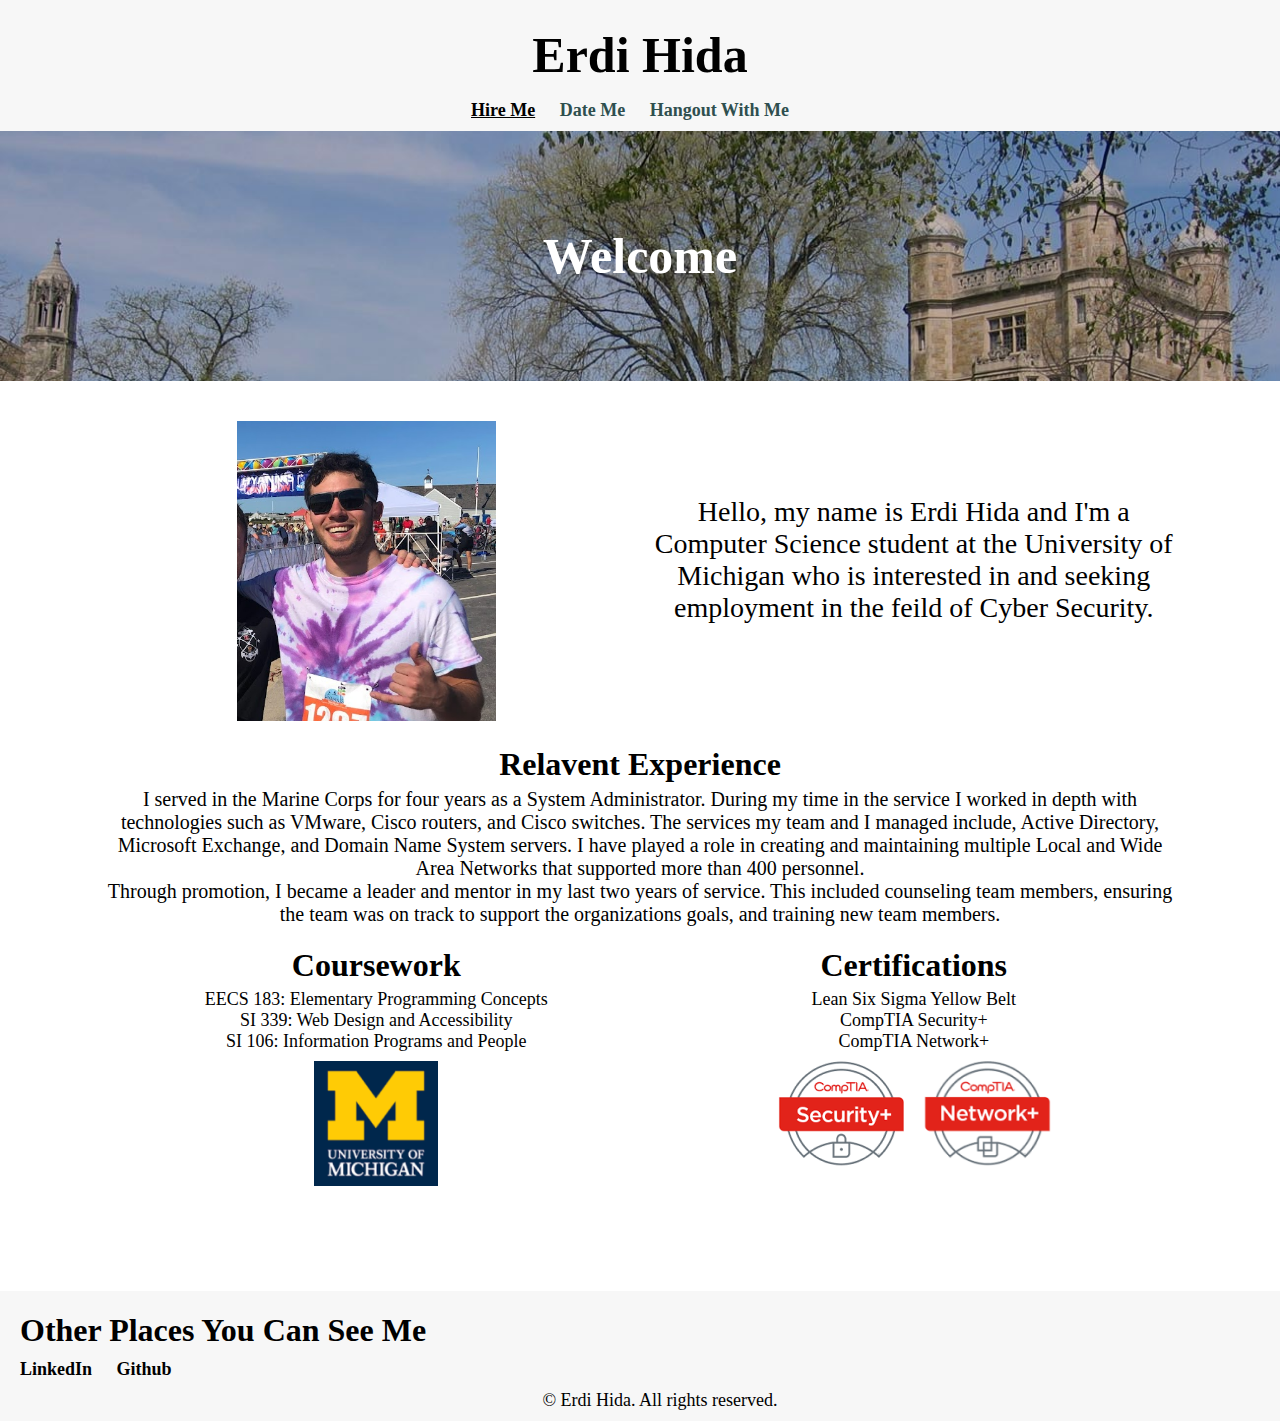
<file: index.html>
<!DOCTYPE html>
<html lang="en">
  <head>
    <meta charset="utf-8">
    <meta name="viewport" content="width=device-width, initial-scale=1.0">
    <link rel="icon" type="image/png" href="images/favicon.ico" />
    <link rel="stylesheet" type="text/css" href="css/html5reset.css">
    <link rel="stylesheet" type="text/css" href="css/style.css">
    <title>Erdi Hida</title>
  </head>
  <body>
    <header>
      <nav>
        <h1>Erdi Hida</h1>
        <div class="skip"><a href="#main">Skip to Main Content</a></div>
          <ul>
            <li><a href="index.html" class="active-page">Hire Me</a></li>
            <li><a href="date.html" class="inactive-page">Date Me</a></li>
            <li><a href="hangout.html" class="inactive-page">Hangout With Me</a></li>
          </ul>
        </nav>
    </header>
    <main id = "main">
      <div class = welcome>
        <h1>Welcome</h1>
      </div>
      <div class="index-container">
      
      <div class="aboutme-image" id="aboutme-image">
        <img src="images/triathlon.PNG" alt ="professional photo"/>
      </div>

      <div class="aboutme-textblock" id="aboutme-textblock">
        <p> Hello, my name is Erdi Hida and I'm a Computer Science student at the University of Michigan 
          who is interested in and seeking employment in the feild of Cyber Security.</p>
      </div>

      <div class="experience-textblock">
        <h2>Relavent Experience</h2>
        <p>I served in the Marine Corps for four years as a System Administrator. 
          During my time in the service I worked in depth with technologies such 
          as VMware, Cisco routers, and Cisco switches. The services my team and 
          I managed include, Active Directory, Microsoft Exchange, and Domain Name 
          System servers. I have played a role in creating and maintaining 
          multiple Local and Wide Area Networks that supported more than 400 personnel.<br/>
          Through promotion, I became a leader and mentor in my last two years of service. 
          This included counseling team members, ensuring the team was on track
          to support the organizations goals, and training new team members.</p>
      </div>

      <div class="coursework-list">
        <h2>Coursework</h2>
        <ul>
          <li>EECS 183: Elementary Programming Concepts</li>
          <li>SI 339: Web Design and Accessibility</li>
          <li>SI 106: Information Programs and People</li>
        </ul>
        <img src="images/um.png" alt="University of Michigan logo"/>
      </div>

      <div class="certification">
        <h2>Certifications</h2>
        <ul>
          <li>Lean Six Sigma Yellow Belt</li>
          <li>CompTIA Security+</li>
          <li>CompTIA Network+</li>
        </ul>
        <img src="images/sec.png" alt="CompTIA Security+ logo"/>
        <img src="images/net.png" alt="CompTIA Network+ logo"/>
      </div>

    </div>
  </main>
    <footer>
      <h2>Other Places You Can See Me</h2>
      <ul>
        <li><a href="https://www.linkedin.com/in/erdi-hida/" target=”_blank”>LinkedIn</a></li>
        <li><a href="https://github.com/Erdi-H" target=”_blank”>Github</a></li>
      </ul>
      <p>&copy; Erdi Hida. All rights reserved.</p>
    </footer>
  </body>
</html>
</file>
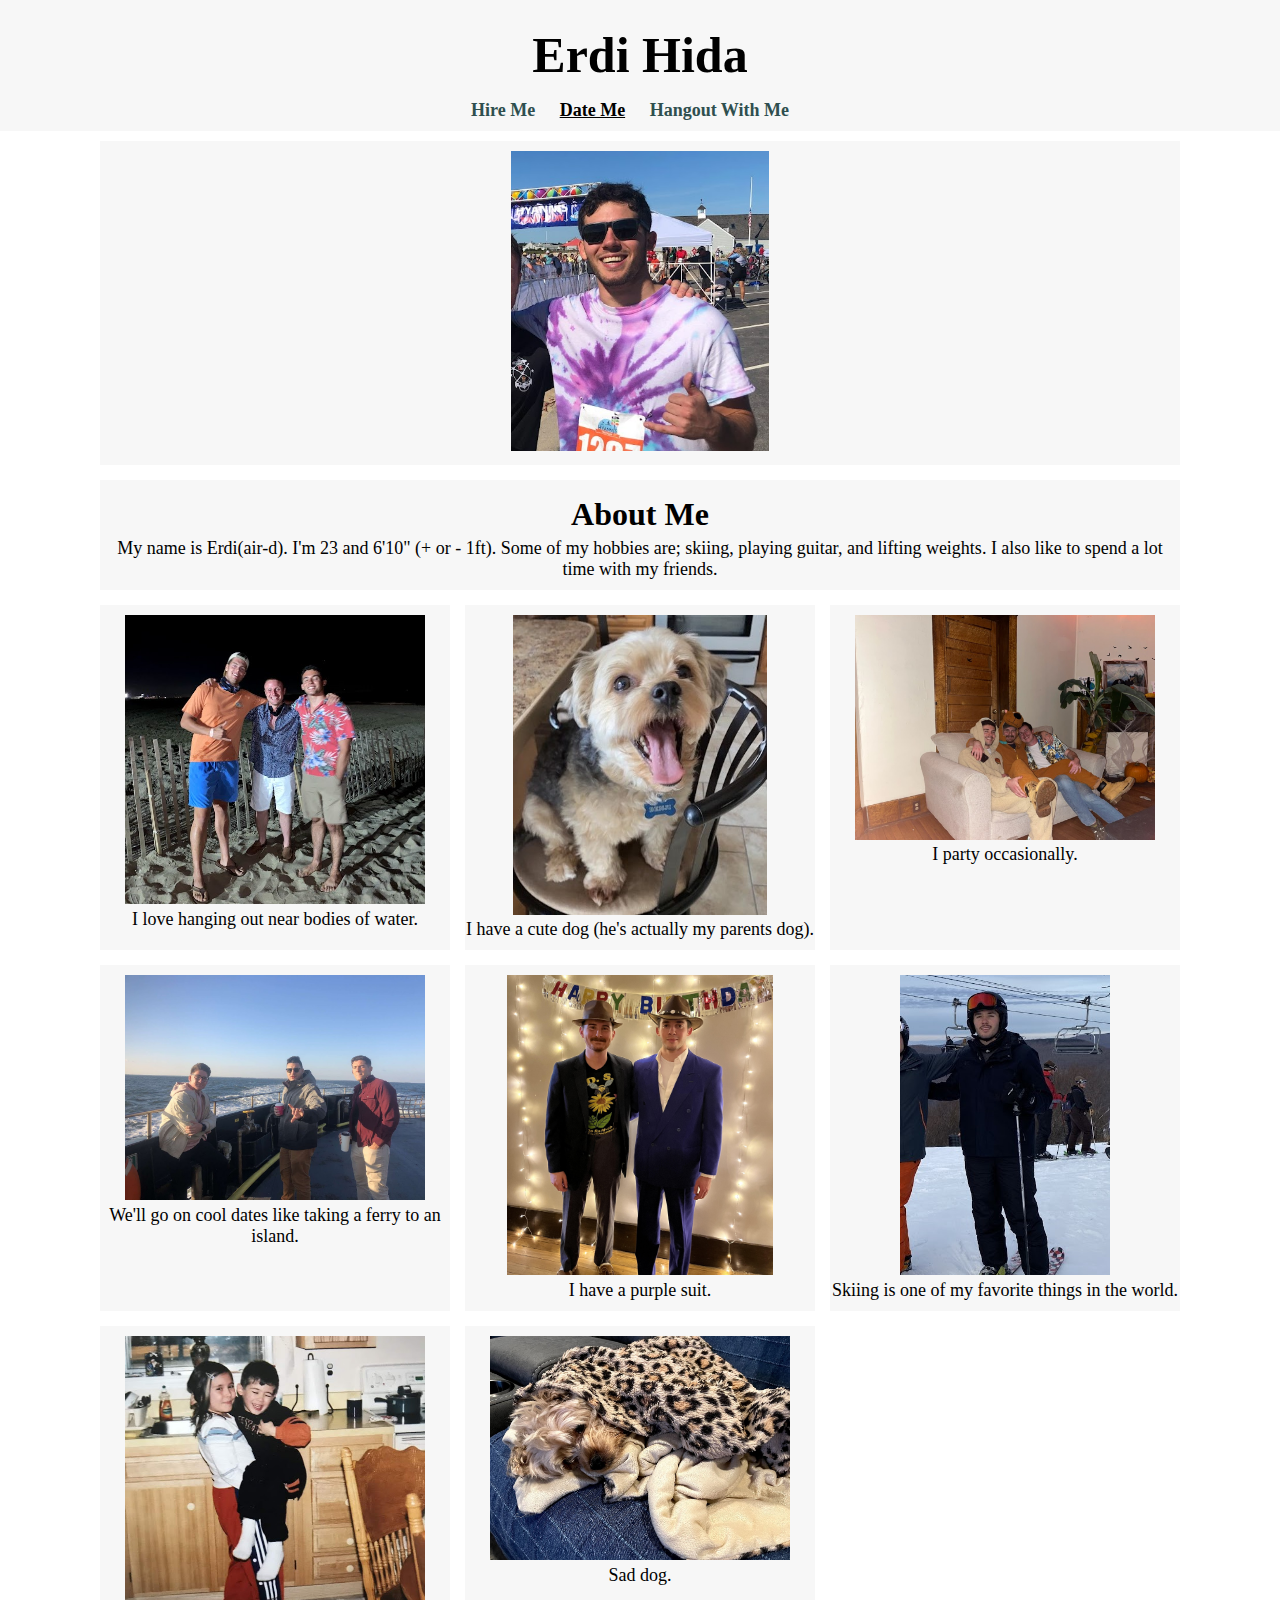
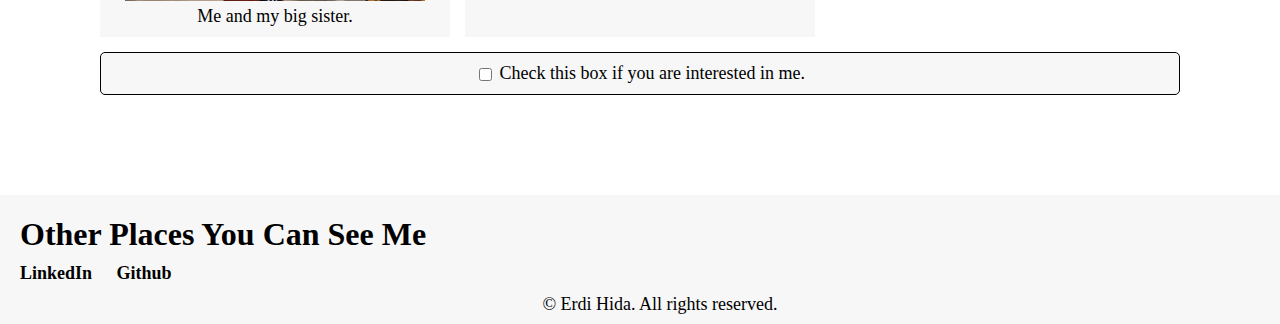
<file: date.html>
<!DOCTYPE html>
<html lang="en">
  <head>
    <meta charset="utf-8">
    <meta name="viewport" content="width=device-width, initial-scale=1.0">
    <link rel="icon" type="image/png" href="images/favicon.ico" />
    <link rel="stylesheet" type="text/css" href="css/html5reset.css">
    <link rel="stylesheet" type="text/css" href="css/style.css">
    <title>Erdi Hida</title>
  </head>
  <body>
    <header>
      <nav>
        <h1>Erdi Hida</h1>
        <div class="skip"><a href="#main">Skip to Main Content</a></div>
          <ul>
            <li><a href="index.html" class="inactive-page">Hire Me</a></li>
            <li><a href="date.html" class="active-page">Date Me</a></li>
            <li><a href="hangout.html" class="inactive-page">Hangout With Me</a></li>
          </ul>
        </nav>
    </header>
    <main class="date-container" id = "main">

      <div class="date-aboutme-image" id="aboutme-image">
        <img src="images/triathlon.PNG" alt ="post race photo"/>
      </div>

      <div class="date-aboutme-textblock">
        <h2>About Me</h2>
        <p>My name is Erdi(air-d). I'm 23 and 6'10" (+ or - 1ft). 
            Some of my hobbies are; skiing, playing guitar, and lifting weights. 
            I also like to spend a lot time with my friends.</p>
      </div>

      <div class="beach-image" id="beach-image">
        <img src="images/beach.jpg" alt="at the beach with friends"/>
        <p>I love hanging out near bodies of water.</p>
      </div>

      <div class="dog-image" id="dog-image">
        <img src="images/dog.jpg" alt="cute dog"/>
        <p>I have a cute dog (he's actually my parents dog).</p>
      </div>

      <div class="halloween-image" id="halloween-image">
        <img src="images/halloween.jpg" alt="halloween picture"/>
        <p>I party occasionally.</p>
      </div>

      <div class="ship-image" id="ship-image">
        <img src="images/ship.JPG" alt="chillen on a ferry"/>
        <p>We'll go on cool dates like taking a ferry to an island.</p>
      </div>

      <div class="stitch-image" id="stitch-image">
        <img src="images/purple.jpg" alt="purple suit"/>
        <p>I have a purple suit.</p>
      </div>

      <div class="ski-image" id="ski-image">
        <img src="images/ski.jpg" alt="me skiing"/>
        <p>Skiing is one of my favorite things in the world.</p>
      </div>

      <div class="sister-image" id="sister-image">
        <img src="images/sister.png" alt="me and my sister"/>
        <p>Me and my big sister.</p>
      </div>

      <div class="sad-image" id="sad-image">
        <img src="images/sad.jpg" alt="sad dog"/>
        <p>Sad dog.</p>
      </div>

      <div class="check">
        <label>
          <input type="checkbox" name="interested" id="toggle">
          Check this box if you are interested in me.
        </label>
      </div>

  </main>
  <script src="js/script.js"></script>

    <footer>
      <h2>Other Places You Can See Me</h2>
      <ul>
        <li><a href="https://www.linkedin.com/in/erdi-hida/" target=”_blank”>LinkedIn</a></li>
        <li><a href="https://github.com/Erdi-H" target=”_blank”>Github</a></li>
      </ul>
      <p>&copy; Erdi Hida. All rights reserved.</p>
    </footer>
  </body>
</html>
</file>
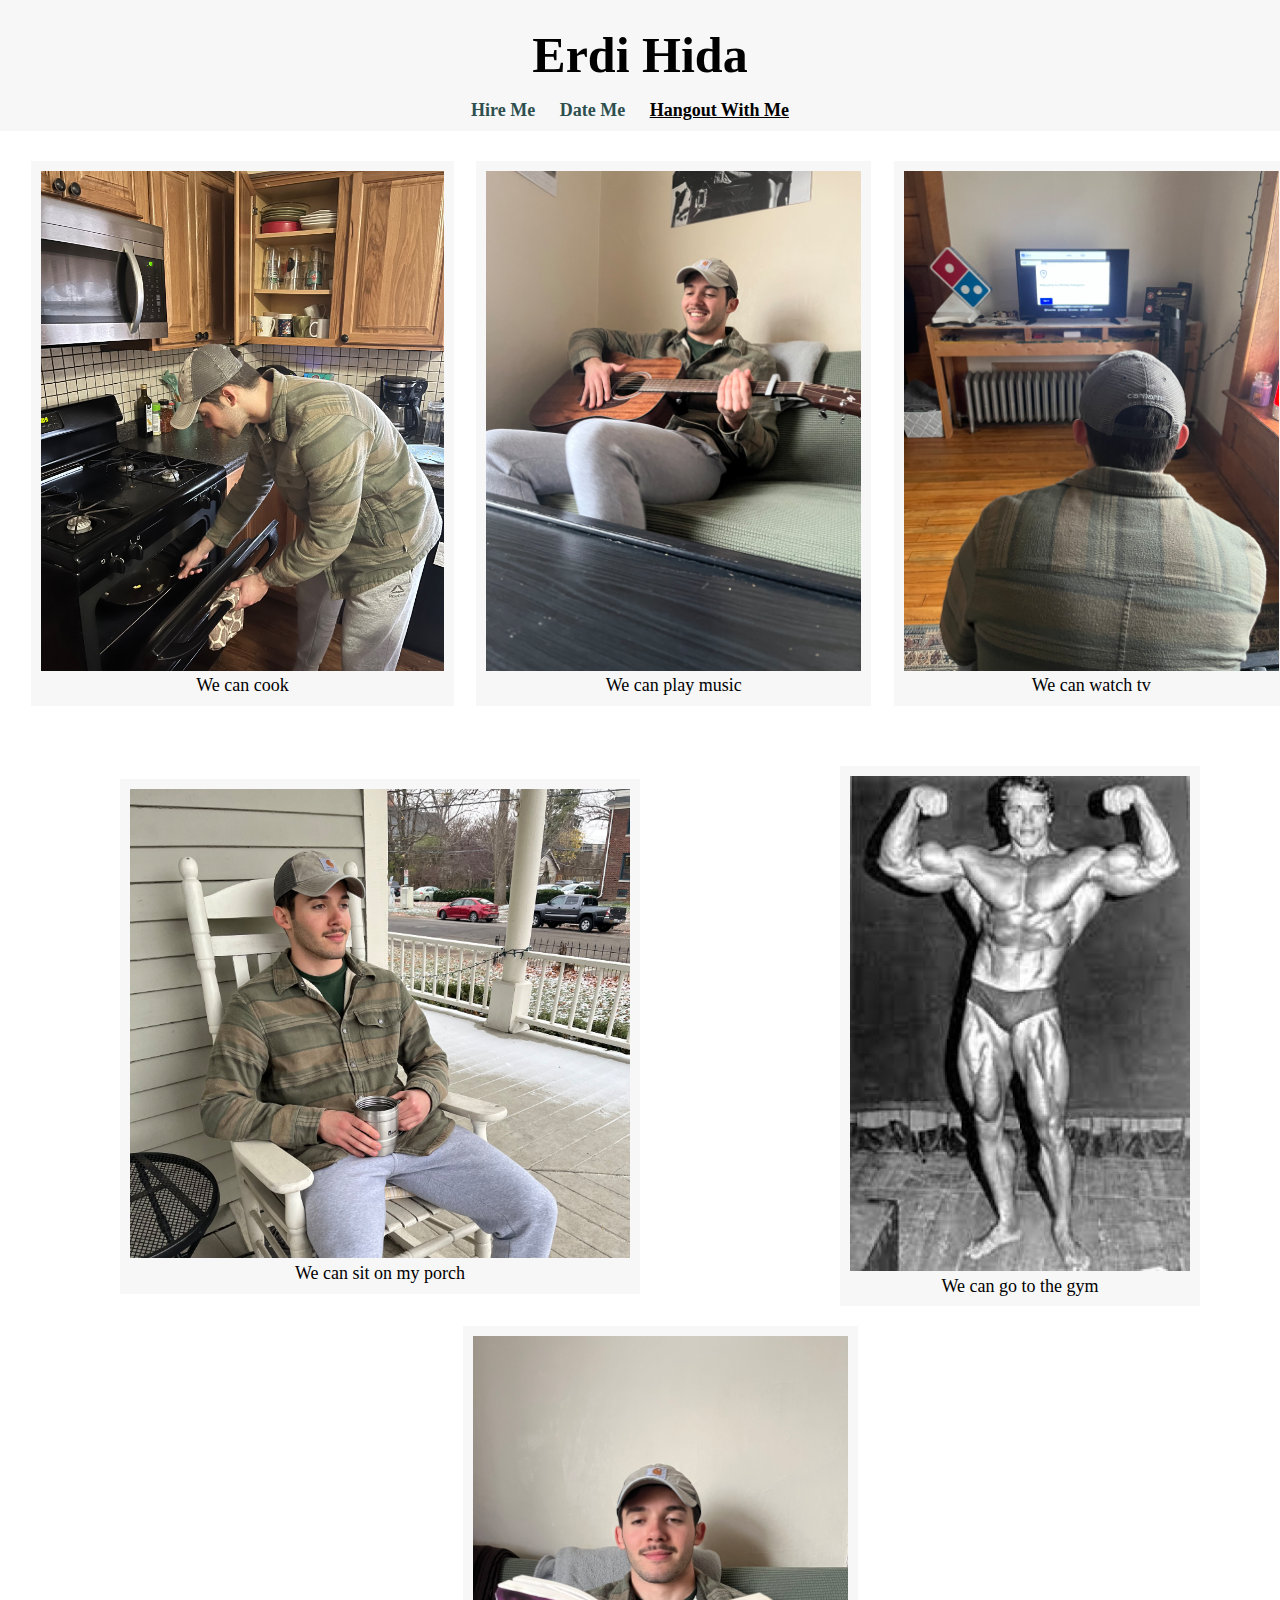
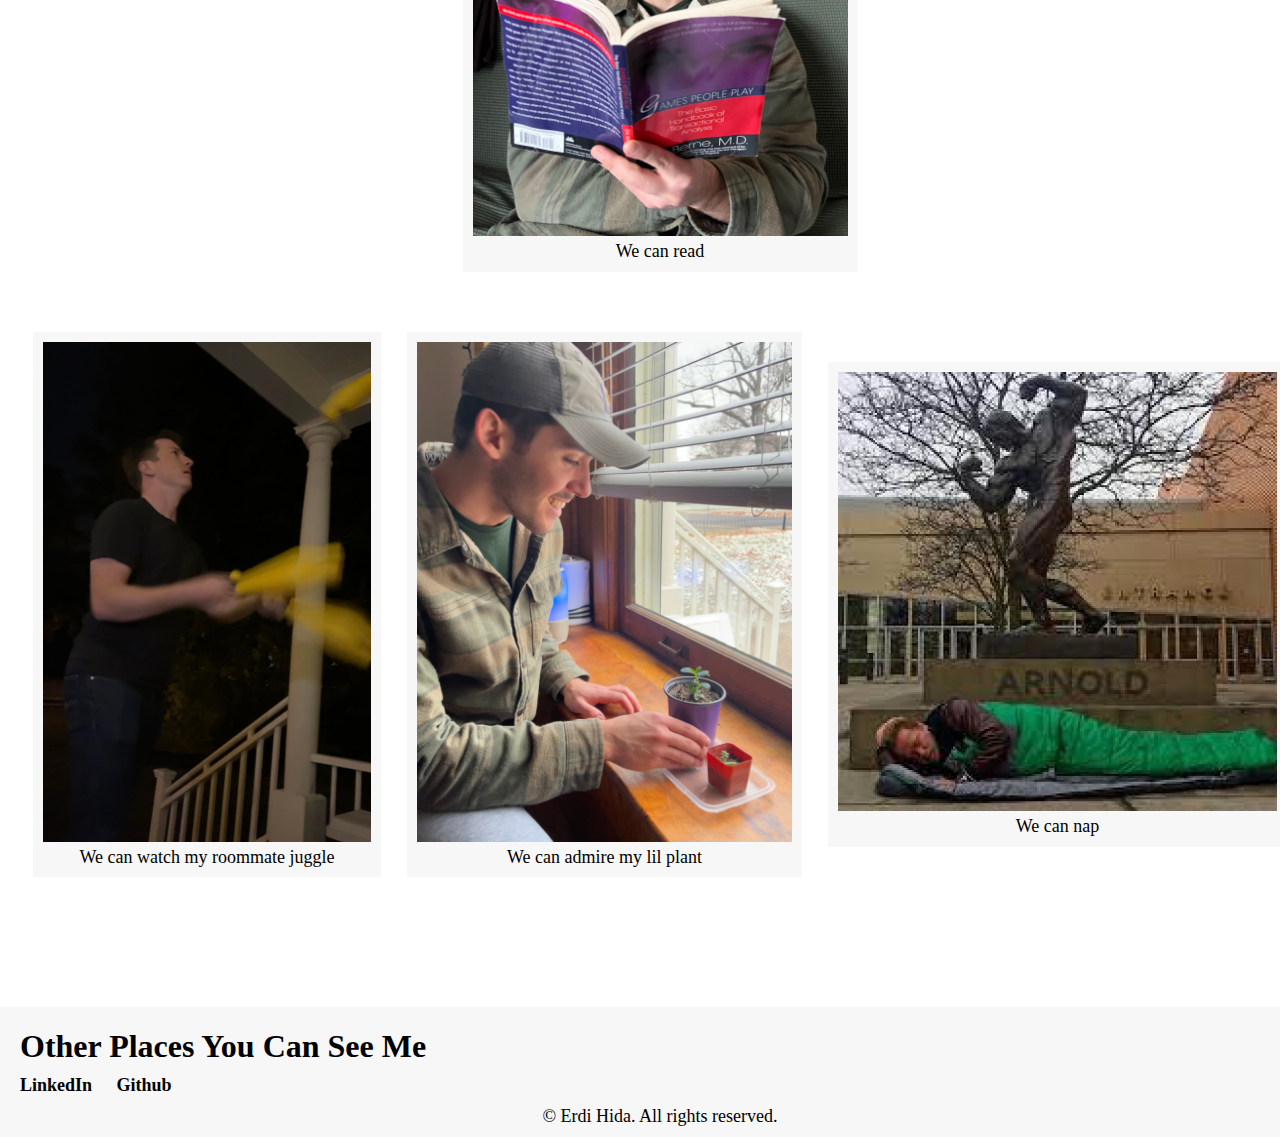
<file: hangout.html>
<!DOCTYPE html>
<html lang="en">
  <head>
    <meta charset="utf-8">
    <meta name="viewport" content="width=device-width, initial-scale=1.0">
    <link rel="icon" type="image/png" href="images/favicon.ico" />
    <link rel="stylesheet" type="text/css" href="css/html5reset.css">
    <link rel="stylesheet" type="text/css" href="css/style.css">
    <title>Erdi Hida</title>
  </head>
  <body>
    <header>
      <nav>
        <h1>Erdi Hida</h1>
        <div class="skip"><a href="#main">Skip to Main Content</a></div>
          <ul>
            <li><a href="index.html" class="inactive-page">Hire Me</a></li>
            <li><a href="date.html" class="inactive-page">Date Me</a></li>
            <li><a href="hangout.html" class="active-page">Hangout With Me</a></li>
          </ul>
        </nav>
    </header>
    <main class="hangout-container" id = "main">

      <div class="first3">
      <div class="cook">
        <img src="images/cook.jpg" alt="cooking"/>
        <p>We can cook</p>
      </div>

      <div class="music">
        <img src="images/music.jpg" alt="guitar"/>
        <p>We can play music</p>
      </div>

      <div class="tv">
        <img src="images/tv.jpg" alt="watching tv"/>
        <p>We can watch tv</p>
      </div>
      </div>

      <div class="second3">
      <div class="outside">
        <img src="images/outside.jpg" alt="sitting on porch"/>
        <p>We can sit on my porch</p>
      </div>

      <div class="gym">
        <img src="images/gym.jfif" alt="gym"/>
        <p>We can go to the gym</p>
      </div>

      <div class="read">
        <img src="images/read.jpg" alt="reading"/>
        <p>We can read</p>
      </div>
      </div>

      <div class="third3">
      <div class="juggle">
        <img src="images/juggle.jpg" alt="juggling"/>
        <p>We can watch my roommate juggle</p>
      </div>

      <div class="plant">
        <img src="images/plant.jpg" alt="plant"/>
        <p>We can admire my lil plant</p>
      </div>

      <div class="sleep">
        <img src="images/sleep.jfif" alt="sleeping"/>
        <p>We can nap</p>
      </div>
      </div>

  </main>
    <footer>
      <h2>Other Places You Can See Me</h2>
      <ul>
        <li><a href="https://www.linkedin.com/in/erdi-hida/" target=”_blank”>LinkedIn</a></li>
        <li><a href="https://github.com/Erdi-H" target=”_blank”>Github</a></li>
      </ul>
      <p>&copy; Erdi Hida. All rights reserved.</p>
    </footer>
  </body>
</html>
</file>
<file: css/style.css>
body{
    font-size: 18px;
    line-height: 1.15;
    margin: 0;
    padding: 0;
}
h1{
    font-size: 50px;
    line-height: 1;
    padding: 20px 0;
    text-align: center;
}  
h2{
    font-size: 32px;
    line-height: 1.5;
}
.skip {
    position: absolute;
    top: -40px;
}
.skip a:focus {
    position: absolute;       
    top: 40px;
    background-color: #f0f0f0ff;
    text-decoration: underline;
}
/* *:focus{
    text-decoration: underline;
} */
footer li,nav li{
    display:inline-block;
    padding-right:20px;
} 
footer a,nav a{
    color: black;
    font-weight: bold;
    text-decoration: none; 
}
nav li :hover{
    text-decoration: underline;
}
nav{
    background-color: #F7F7F7;
    padding: 10px;
    text-align: center;
}
footer{ 
    bottom: 0; 
    width: 100%;
    background-color: #F7F7F7;
    color: #000000;
    padding-top: 15px;
    padding-bottom: 10px;
    padding-left: 20px;
    margin-top: 100px;
}
footer li{
    text-decoration: none;
}
footer li :hover{
    text-decoration:underline;
}
footer h2 ul{
    text-align: left;
}
footer ul{
    padding-top: 5px;
}
footer p{
    padding-top: 10px;
    text-align: center;
}
img{
    min-width: 100px;
    min-height: 100px;
    max-width: 300px;
    max-height: 300px;
}
.index-container, .date-container{   /* removed .hangout-container  */
    margin: 0px 100px 0px 100px;
}
.date-aboutme-image{
    padding-top: 25px;
}
.aboutme-textblock p {
    font-size: 24px;
    font-weight: 300;
}
.active-page{
    text-decoration: underline;
    font-weight: 900;
}
.inactive-page{
    color: darkslategray;
}
ul{
    list-style: none;
}
.check{
    grid-column: 1 / -1;
    border: #000000;
    border-style: solid;
    border-width: 1px;
    border-radius: 5px;
}

@media screen and (prefers-reduced-motion: reduce){
    html{
        scroll-behavior: auto; /* Removes scroll animation */
    }
}  

@media screen and (max-width: 800px){
    /* .index-container 1 column */
    .index-container{
        display: grid;
        grid-template-columns: 1;
        grid-gap: 15px;
        overflow: visible;
    }
    /*  center everything in this mobile view */
    div{
        text-align: center;
        vertical-align: center;
    }
    .coursework-list img{
        margin-top: 10px;
    }

    /* .date-container 1 column fix the text to the side of the pictures (alternating) */
    .date-container{
        display: grid;
        grid-template-columns: 1;
        grid-gap: 15px;
        overflow: visible;
    }
    .date-aboutme-image{
        margin-top: 10px;
    }
    .date-container div{
        background-color: #F7F7F7;
        padding: 10px 0px 10px 0px;
    }

    /* .hangout-container 1 column but with flex somehow */
    .hangout-container{
        display: grid;
        grid-template-columns: 1;
    }
    .first3, .second3, .third3{
        display: flex;
        flex-direction: row;
        flex-wrap: wrap;
        align-items: center;
        justify-content: space-around;
        width: 100%;
        margin: 20px
    }
    .first3 div, .second3 div, .third3 div{
        background-color: #F7F7F7;
        margin: 10px;
        padding: 10px;
    }
    
}

@media  screen and (min-width: 800px){
    /* welcome with lawquad as a background img at the top */
    .welcome {
        position: relative;
        grid-column: 1 / -1;
        grid-row: 1;
        background-image: url("../images/lawquad.jpg");
        min-height: 250px;
        max-height: 400px;
        background-attachment: fixed;
        background-position: center;
        background-repeat: no-repeat;
        background-size: cover;
        text-align: center;
    }
    .welcome h1{
        color: #ffffff;
        padding-top: 100px;
    }
    /* .index-container 2 columns */
    .index-container{
        display: grid;
        grid-template-columns: 1fr 1fr;
        grid-gap: 15px;
        overflow: visible;
        margin-top: 40px;
    }
    .experience-textblock{
        grid-column: 1 / -1;
    }
    .aboutme-textblock{
        padding-top: 50px;
    }
    .certification-image{
        display: flex;
        justify-content: left;
        align-items: flex-start;
    }
    .coursework{
        display: flex;
        align-items: flex-start;
        justify-content: right;
    }
    .coursework-list img{
        margin-top: 10px;
    }

    /* .date-container 2 columns */
    .date-container{
        display: grid;
        grid-template-columns: 1fr 1fr;
        grid-gap: 15px;
        overflow: visible;
    }
    div{
        text-align: center;
        vertical-align: center;
    }
    .date-aboutme-textblock, .date-aboutme-image{
        grid-column: 1 / -1;
    }
    .coursework-list {
        padding-left: 20px;
    }
    .date-aboutme-image{
        margin-top: 10px;
    }
    .date-container div{
        background-color: #F7F7F7;
        padding: 10px 0px 10px 0px;
    }
    
    /* .hangout-container 2 columns but with flex somehow */
    .hangout-container{
        display: grid;
        grid-template-columns: 2;
    }
    .first3, .second3, .third3{
        display: flex;
        flex-direction: row;
        flex-wrap: wrap;
        align-items: center;
        justify-content: space-around;
        width: 100%;
        margin: 20px
    }
    .first3 div, .second3 div, .third3 div{
        background-color: #F7F7F7;
        margin: 10px;
        padding: 10px;
    }
}

@media  screen and (min-width: 1000px){
    .aboutme-textblock{
        padding-top: 75px;
    }
    .aboutme-textblock p {
        font-size: 28px;
        font-weight: 300;
    }
    .experience-textblock p{
        font-size: 20px;
    }
    .coursework{
        margin-right: 50px;
    }
    .certification-image{
        margin-left: 50px;
    }
    .coursework-list{
        margin-right: 0px;
    }
    .certfication{
        margin-right: 0px;
    }

    /* .date-container 3 columns */
    .date-container{
        display: grid;
        grid-template-columns: 1fr 1fr 1fr;
        grid-gap: 15px;
        overflow: visible;
    }

    /* .hangout-container 3 columns but with flex somehow */
    .first3 div img, .second3 div img, .third3 div img{
        max-width: 500px;
        max-height: 500px;
    }
    .hangout-container{
        display: grid;
        grid-template-columns: 3;
    }
    .first3, .second3, .third3{
        display: flex;
        flex-direction: row;
        flex-wrap: wrap;
        flex-basis: 600px;
        align-items: center;
        justify-content: space-around;
        width: 100%;
        margin: 20px;
    }
    .first3 div, .second3 div, .third3 div{
        background-color: #F7F7F7;
        margin: 10px;
        padding: 10px;
    }
}
</file>
